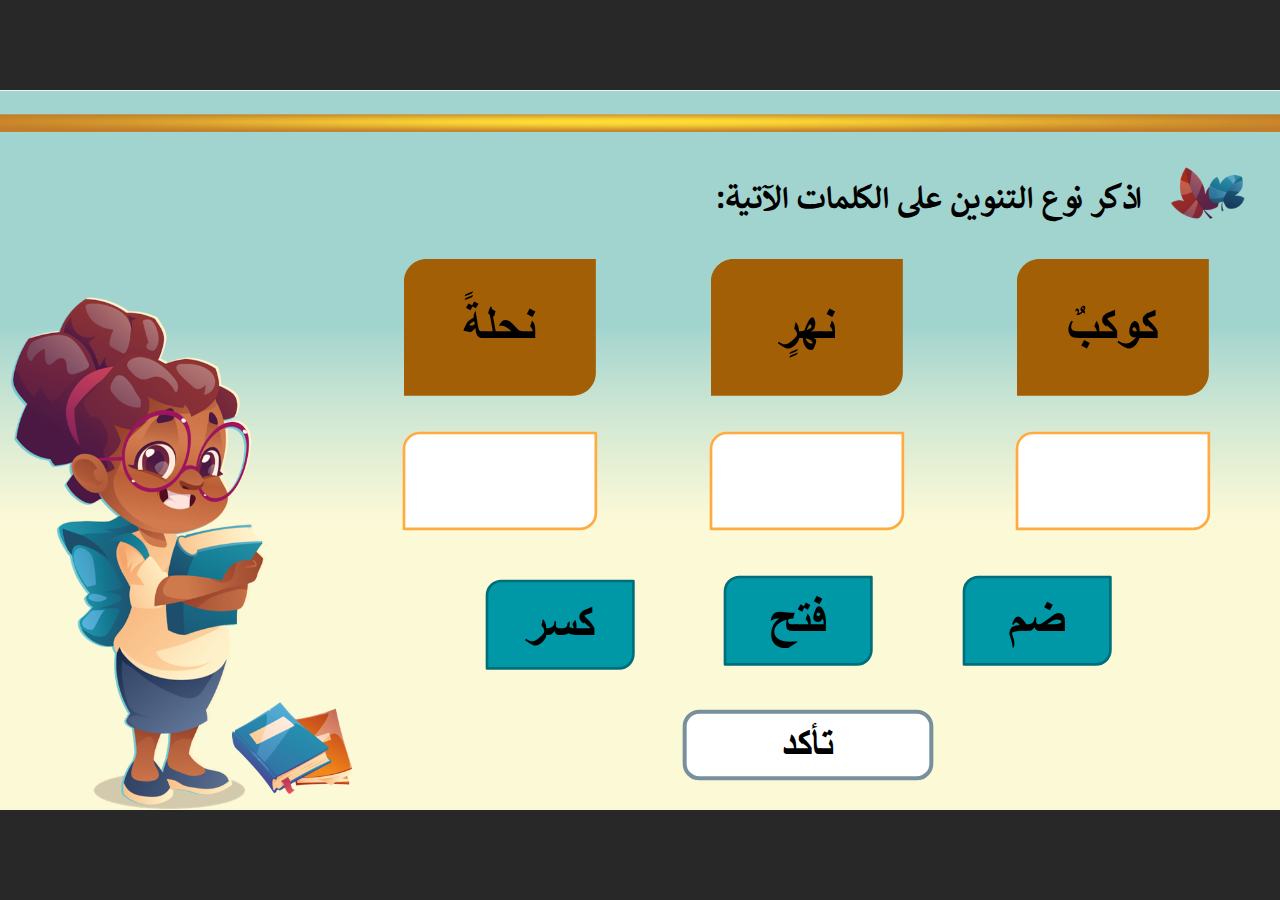
<file: index.html>
﻿<!doctype html>
<html lang="en-US">
<head>
  <meta charset="utf-8">
  <!-- Created using Storyline 360 - http://www.articulate.com  -->
  <!-- version: 3.70.29211.0 -->
  <title>Untitled1</title>
  <meta http-equiv="x-ua-compatible" content="IE=edge"/>
  <meta name="viewport" content="width=device-width,initial-scale=1,user-scalable=no,shrink-to-fit=no,minimal-ui"/>
  <meta name="apple-mobile-web-app-capable" content="yes"/>
  <style>
    html, body { height: 100%; padding: 0; margin: 0 }
    #app { height: 100%; width: 100%; }
  </style>

  <script>
    window.DS = {};
    window.globals = {
      DATA_PATH_BASE: '',
      HAS_FRAME: true,
      HAS_SLIDE: true,

      lmsPresent: false,
      tinCanPresent: false,
      cmi5Present: false,
      aoSupport: false,
      scale: 'noscale',
      captureRc: false,
      browserSize: 'optimal',
      bgColor: '#282828',
      features: 'AccessibleVideo,ConnectionMessages,FullScreenToggle,InsertSvgPicture,LayerPresentAsDialog,MultipleQuizTracking,UpdatedScrollingPanels,UpdatedThemeEditor',
      themeName: 'unified',
      preloaderColor: '#FFFFFF',
      suppressAnalytics: false,
      productChannel: 'stable',
      publishSource: 'storyline',
      aid: 'aid|51df4653-c303-41db-af0d-38ad1509e9d9',
      cid: '023fc58e-6fa2-432c-a00d-25b6433e00f4',
      playerVersion: '3.70.29211.0',
      publishTimestamp: '2023-01-18T12:10:14.2438921Z',
      maxIosVideoElements: 10,
      connectionSettings: { message: 'You%20are%20offline.%20Trying%20to%20reconnect...', useDarkTheme: false },

      
      parseParams: function(qs) {
        if (window.globals.parsedParams != null) {
          return window.globals.parsedParams;
        }
        qs = (qs || window.location.search.substr(1)).split('+').join(' ');
        var params = {},
            tokens,
            re = /[?&]?([^=]+)=([^&]*)/g;

        while (tokens = re.exec(qs)) {
          params[decodeURIComponent(tokens[1]).trim()] =
            decodeURIComponent(tokens[2]).trim();
        }
        window.globals.parsedParams = params;
        return params;
      }

    };
  </script>
  <script>
    var isIe11 = ('ActiveXObject' in window || window.MSBlobBuilder != null)
      && window.msCrypto != null && !window.ActiveXObject;
    if (isIe11) {
      window.globals.unsupportedBrowser = true;
      document.write(atob('[base64]'));
    }
  </script>
  
  <script>window.THREE = { };</script>
  
</head>
<body style="background: #282828" class="cs-HTML theme-unified">
  <!-- 360 -->
  <script>!function(e){var i=/iPhone/i,o=/iPod/i,n=/iPad/i,t=/(?=.*\bAndroid\b)(?=.*\bMobile\b)/i,d=/Android/i,s=/(?=.*\bAndroid\b)(?=.*\bSD4930UR\b)/i,b=/(?=.*\bAndroid\b)(?=.*\b(?:KFOT|KFTT|KFJWI|KFJWA|KFSOWI|KFTHWI|KFTHWA|KFAPWI|KFAPWA|KFARWI|KFASWI|KFSAWI|KFSAWA)\b)/i,r=/IEMobile/i,h=/(?=.*\bWindows\b)(?=.*\bARM\b)/i,a=/BlackBerry/i,l=/BB10/i,p=/Opera Mini/i,f=/(CriOS|Chrome)(?=.*\bMobile\b)/i,u=/(?=.*\bFirefox\b)(?=.*\bMobile\b)/i,c=new RegExp("(?:Nexus 7|BNTV250|Kindle Fire|Silk|GT-P1000)","i"),w=function(e,i){return e.test(i)},A=function(e){var A=e||navigator.userAgent,v=A.split("[FBAN");if(void 0!==v[1]&&(A=v[0]),this.apple={phone:w(i,A),ipod:w(o,A),tablet:!w(i,A)&&w(n,A),device:w(i,A)||w(o,A)||w(n,A)},this.amazon={phone:w(s,A),tablet:!w(s,A)&&w(b,A),device:w(s,A)||w(b,A)},this.android={phone:w(s,A)||w(t,A),tablet:!w(s,A)&&!w(t,A)&&(w(b,A)||w(d,A)),device:w(s,A)||w(b,A)||w(t,A)||w(d,A)},this.windows={phone:w(r,A),tablet:w(h,A),device:w(r,A)||w(h,A)},this.other={blackberry:w(a,A),blackberry10:w(l,A),opera:w(p,A),firefox:w(u,A),chrome:w(f,A),device:w(a,A)||w(l,A)||w(p,A)||w(u,A)||w(f,A)},this.seven_inch=w(c,A),this.any=this.apple.device||this.android.device||this.windows.device||this.other.device||this.seven_inch,this.phone=this.apple.phone||this.android.phone||this.windows.phone,this.tablet=this.apple.tablet||this.android.tablet||this.windows.tablet,"undefined"==typeof window)return this},v=function(){var e=new A;return e.Class=A,e};"undefined"!=typeof module&&module.exports&&"undefined"==typeof window?module.exports=A:"undefined"!=typeof module&&module.exports&&"undefined"!=typeof window?module.exports=v():"function"==typeof define&&define.amd?define("isMobile",[],e.isMobile=v()):e.isMobile=v()}(this);
    window.isMobile.apple.tablet = window.isMobile.apple.tablet ||
      (navigator.platform === 'MacIntel' && navigator.maxTouchPoints > 1);
    window.isMobile.apple.device = window.isMobile.apple.device || window.isMobile.apple.tablet;
    window.isMobile.tablet = window.isMobile.tablet || window.isMobile.apple.tablet;
    window.isMobile.any = window.isMobile.any || window.isMobile.apple.tablet;
  </script>

  <div id="focus-sink" tabindex="-1"></div>

  <div id="preso"></div>
  <script>
    (function() {

      var classTypes = [ 'desktop', 'mobile', 'phone', 'tablet' ];

      var addDeviceClasses = function(prefix, testObj) {
        var curr, i;
        for (i = 0; i < classTypes.length; i++) {
          curr = classTypes[i];
          if (testObj[curr]) {
            document.body.classList.add(prefix + curr);
          }
        }
      };

      var params = window.globals.parseParams(),
          isDevicePreview = params.devicepreview === '1',
          isPhoneOverride = params.deviceType === 'phone' || (isDevicePreview && params.phone == '1'),
          isTabletOverride = (params.deviceType === 'tablet' || isDevicePreview) && !isPhoneOverride,
          isMobileOverride = isPhoneOverride || isTabletOverride;

      var deviceView = {
        desktop: !window.isMobile.any && !isMobileOverride,
        mobile: window.isMobile.any || isMobileOverride,
        phone: isPhoneOverride || (window.isMobile.phone && !isTabletOverride),
        tablet: isTabletOverride || window.isMobile.tablet
      };

      window.globals.deviceView = deviceView;
      window.isMobile.desktop = !window.isMobile.any;
      window.isMobile.mobile = window.isMobile.any;

      addDeviceClasses('view-', deviceView);

    })();
  </script>
  
  <script src='story_content/user.js' type=text/javascript></script>
  <div class="slide-loader"></div>

  <script>
    var doc = document, loader = doc.body.querySelector('.slide-loader'); [ 1, 2, 3 ].forEach(function(n) { var d = doc.createElement('div'); d.style.backgroundColor = window.globals.preloaderColor; d.classList.add('mobile-loader-dot'); d.classList.add('dot' + n); loader.appendChild(d); });
  </script>

  <div class="mobile-load-title-overlay" style="display: none">
    <div class="mobile-load-title">Untitled1</div>
  </div>

  <div class="mobile-chrome-warning"></div>

  
<style>
  .warn-connection-dialog {
    display: none;
    background: transparent;
    pointer-events: none;
    position: fixed;
    left: 0;
    top: 0;
    width: 100%;
    height: 100%;
    z-index: 999;
  }

  .warn-connection-content {
    border-radius: 4px;
    background: white;
    border: 1px solid #E7E7E7;
    color: #333333;
    box-shadow: 0 2px 4px rgba(0, 0, 0, 0.25);
    transition: all 150ms ease-out;
    position: absolute;
    white-space: nowrap;
  }

  .view-phone.is-landscape .warn-connection-content {
    left: 23px;
    bottom: 23px;
  }

  .view-tablet.is-landscape .warn-connection-content {
    left: 50%;
    top: 20px;
    transform: translateX(-50%);
  }

  .is-portrait .warn-connection-content {
    transform: translate(-50%, calc(-100% - 15px));
  }

  .warn-connection-content p {
    display: inline-block;
    margin: 0 8px 0 0;
    line-height: 33px;
    font-size: 11px;
  }

  .warn-connection-content svg {
    position: relative;
    vertical-align: middle;
    margin: 0 2px 2px 8px;
  }

  .view-desktop .warn-connection-content {
    left: 1.5em;
    bottom: 1.5em;
  }

  .view-desktop .warn-connection-content p {
    font-size: 1.1em;
  }

  .is-offline .warn-connection-dialog {
    display: block;
  }

  .is-offline .cs-panel * {
    pointer-events: none !important;
  }

  .is-offline .cs-panel {
    pointer-events: all !important;
  }

  .is-offline #nav-controls * {
    pointer-events: none !important;
  }

  .is-offline #nav-controls {
    pointer-events: all !important;
  }
</style>

<div class="warn-connection-dialog">
  <div class="warn-connection-content">
    <svg width="17" height="15" viewBox="0 0 17 15" xmlns="http://www.w3.org/2000/svg">
      <path fill="#8F0000" stroke="white" d="M16.07,12.98 L15.88,12.23 L9.51,1.21 C8.97,0.26,7.6,0.26,7.06,1.21 L0.69,12.23 C0.15,13.16,0.81,14.36,1.91,14.36 H14.65 C15.47,14.36,16.05,13.7,16.07,12.98 Z"/>
      <path fill="white" stroke="white" d="M8.58,5.5 C8.35,5.28,8.5,5.35,8.21,5.32 C8.09,5.35,7.97,5.49,7.96,5.67 C7.97,5.79,7.98,5.92,7.98,6.04 L7.98,6.04 C7.99,6.17,8,6.31,8.01,6.43 L8.01,6.44 C8.03,6.92,8.06,7.41,8.09,7.9 L8.09,7.9 C8.12,8.39,8.14,8.88,8.17,9.37 C8.17,9.39,8.18,9.42,8.2,9.44 C8.23,9.46,8.25,9.47,8.28,9.47 C8.31,9.47,8.34,9.46,8.35,9.44 C8.37,9.43,8.38,9.4,8.39,9.35 L8.39,9.34 C8.39,9.24,8.4,9.15,8.4,9.05 L8.4,9.05 C8.41,8.96,8.41,8.86,8.42,8.75 C8.43,8.44,8.45,8.12,8.47,7.81 L8.47,7.81 C8.49,7.49,8.51,7.18,8.53,6.87 C8.55,6.46,8.56,6.05,8.59,5.64 L8.6,5.62 C8.6,5.57,8.59,5.53,8.58,5.5 L8.21,5.32 Z"/>
      <circle fill="white" stroke="white" cx="8.3" cy="11.35" r="0.3"/>
    </svg>
    <p>You are offline. Trying to reconnect...</p>
  </div>
</div>

<script>
  (function() {
    window.DS.connection = {
      warningShown: false,
      assets: {},
      loadingAssetGroup: false,
      retryDelay: 500
    };

    // @TODO this is POC code and can be cleaned up a bit more if we move forward
    // with the feature



    // The `window.globals.features` variable must be set in `webpack.dev.config` when testing locally - it is not enough
    // to have it in the data - but it must be set there as well.
    var useConnectionMessages = window.AbortController != null &&
      window.location.protocol != 'file:' &&
      window.globals.features.indexOf('ConnectionMessages') != -1;

    window.DS.connection.useConnectionMessages = useConnectionMessages

    var assetCount = 0;
    var checkLoadedId;
    var connectionSettings = window.globals.connectionSettings;

    if (useConnectionMessages && connectionSettings != null) {
      var contentEl = document.querySelector('.warn-connection-content');
      var messageEl = contentEl.querySelector('p')

      if (connectionSettings.useDarkTheme) {
        contentEl.style.borderColor = '#BABBBA';
        contentEl.style.backgroundColor = '#282828';
        contentEl.style.color = '#FFFFFF';
      }

      if (connectionSettings.message != null) {
        messageEl.textContent = window.decodeURIComponent(connectionSettings.message);
      }
    }

    function checkAssetsReady() {
      for (var i in DS.connection.assets) {
        if (!DS.connection.assets[i].success) {
          return false;
        }
      }
      return true;
    }

    function stopAssetGroup() {
      if (!useConnectionMessages) { return; }

      assetCount = 0;

      DS.connection.oldAssetGroup = DS.connection.assets;
      DS.connection.assets = {};
      DS.connection.loadingAssetGroup = false;
      clearInterval(checkLoadedId);
    }

    function startAssetGroup() {
      if (!useConnectionMessages) { return; }
      var ticks = 0;
      clearInterval(checkLoadedId);
      checkLoadedId = setInterval(function() {
        var loaded = 0;
        if (assetCount === 0 && loaded === 0) {
          clearInterval(checkLoadedId);
          return;
        }

        for (var i in DS.connection.assets) {
          if (DS.connection.assets[i].success) {
            loaded++;
          }
        }

        if (assetCount === loaded && checkAssetsReady()) {
          for (var i in DS.connection.assets) {
            if (DS.connection.assets[i].action) {
              DS.connection.assets[i].action();
            }
          }
          hideWarning();
          stopAssetGroup();
        }
      }, 100)
    }

    function requiredAsset(url, action, retry, type) {
      if (!useConnectionMessages) { return; }
      if (DS.connection.assets[url]) { return; }

      DS.connection.assets[url] = {
        success: false, action: action, retry: retry, type: type
      };
      assetCount = Object.keys(DS.connection.assets).length;
      if (!DS.connection.loadingAssetGroup) {
        startAssetGroup();
      }
      DS.connection.loadingAssetGroup = true;
    }

    function assetLoaded(url) {
      if (!useConnectionMessages) { return; }
      if (DS.connection.assets[url]) {
        DS.connection.assets[url].success = true;
      }
    }

    function assetFailed(url) {
      if (!useConnectionMessages) { return; }
      if (!DS.connection.assets[url]) {
        if (/\.js$/.test(url)) {
          setTimeout(function() {
            if (DS.connection.lastSlideLoaded != null) {
              DS.connection.lastSlideLoaded();
            }
          }, DS.connection.retryDelay);
        }
        return;
      }
      if (!DS.connection.warningShown) { showWarning(); }
      if (DS.connection.assets[url].retry) {
        setTimeout(function() {
          if (!DS.connection.assets[url].success) {
            DS.connection.assets[url].retry()
          }
        }, DS.connection.retryDelay);
      }
    }

    function hideWarning() {
      document.body.classList.remove('is-offline');
      DS.connection.warningShown = false;
    }
    DS.connection.hideWarning = hideWarning

    function showWarning(btn) {
      document.body.classList.add('is-offline')
      DS.connection.warningShown = true;
      updateWarningPosition();
    }

    function updateWarningPosition() {
      if (!DS.connection.warningShown) {
        return;
      }

      var isPortrait = document.body.classList.contains('is-portrait');
      var warningEl = document.querySelector('.warn-connection-content');

      if (isPortrait) {
        var slide = document.querySelector('.primary-slide');
        var slideRect = slide.getBoundingClientRect();

        warningEl.style.top = `${slideRect.top}px`
        warningEl.style.left = `${slideRect.left + slideRect.width / 2}px`
      } else {
        warningEl.style.top = null;
        warningEl.style.left = null;
      }

      window.requestAnimationFrame(updateWarningPosition);
    }

    // these will all be noops if the feature flag isn't set in
    // the data and `window.globals.features`
    DS.connection.requiredAsset = requiredAsset;
    DS.connection.assetLoaded = assetLoaded;
    DS.connection.assetFailed = assetFailed;
    DS.connection.stopAssetGroup = stopAssetGroup;
    DS.connection.startAssetGroup = startAssetGroup;
  })();
</script>


  <script>
    
    if (window.autoSpider && window.vInterfaceObject) {
      document.querySelector('.mobile-load-title-overlay').style.display = 'none';
    }
  </script>

  

  <link rel="stylesheet" href="html5/data/css/output.min.css" data-noprefix/>
</body>
<script src="html5/lib/scripts/bootstrapper.min.js"></script>
</html>
</file>
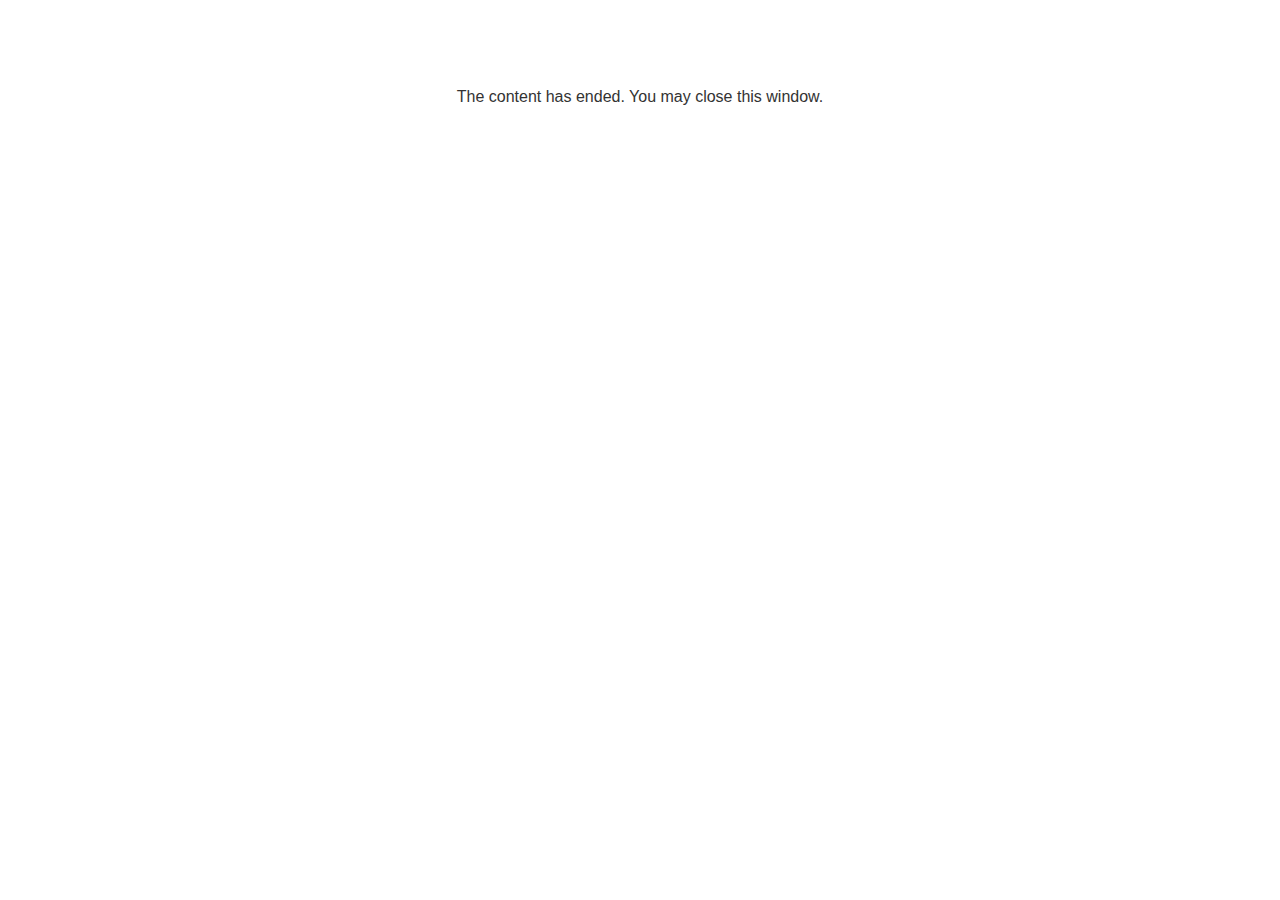
<file: lms/goodbye.html>
<!doctype html>
<html>
<body style="background-color: #ffffff;">

<p role="alert" style="color: #333333;font-family: Lato, articulate, tahoma, arial;font-size: medium;text-align: center;">
<br><br><br><br>
The content has ended. You may close this window.
</p>

</body>
</html>
</file>
